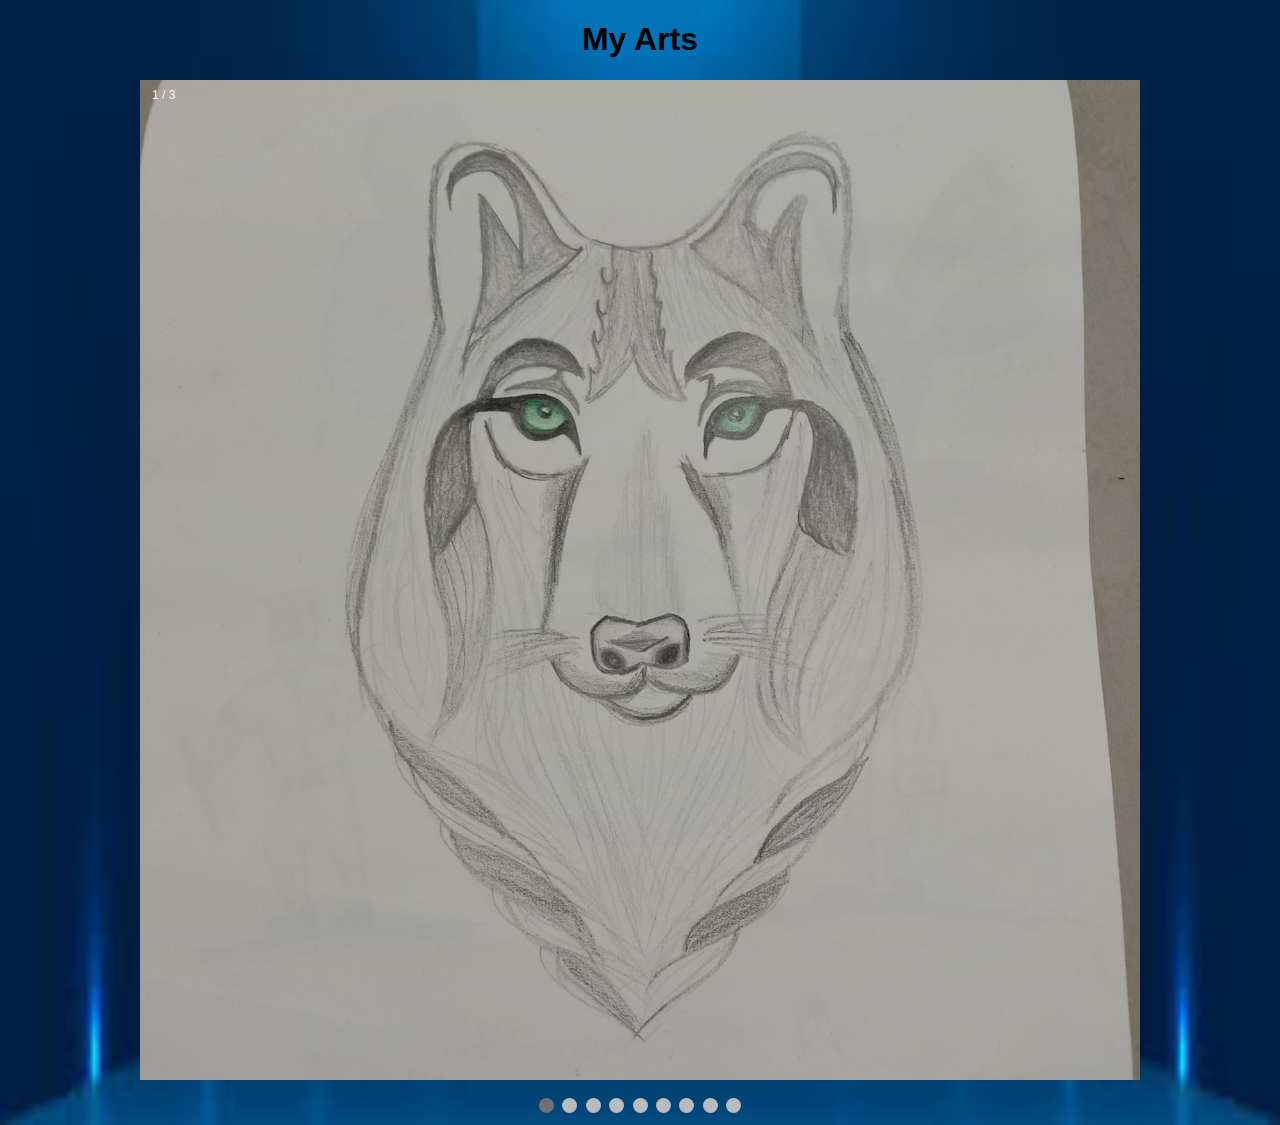
<file: audi.html>
<!DOCTYPE html>
<html>
<head>
<meta name="viewport" content="width=device-width, initial-scale=1">
<style>
* {box-sizing: border-box;}
body {font-family: Verdana, sans-serif;}
.mySlides {display: none;}
img {vertical-align: middle;}

/* Slideshow container */
.slideshow-container {
  max-width: 1000px;
  position: relative;
  margin: auto;
}
body{
  background-image: url("bg.jpeg");
  background-repeat: no-repeat;
  background-size: 100% 100%;
  text-align: center;
}

/* Caption text */
.text {
  color: #f2f2f2;
  font-size: 15px;
  padding: 8px 12px;
  position: absolute;
  bottom: 8px;
  width: 100%;
  text-align: center;
}

/* Number text (1/3 etc) */
.numbertext {
  color: #f2f2f2;
  font-size: 12px;
  padding: 8px 12px;
  position: absolute;
  top: 0;
}

/* The dots/bullets/indicators */
.dot {
  height: 15px;
  width: 15px;
  margin: 0 2px;
  background-color: #bbb;
  border-radius: 50%;
  display: inline-block;
  transition: background-color 0.6s ease;
}

.active {
  background-color: #717171;
}

/* Fading animation */
.fade {
  animation-name: fade;
  animation-duration: 1.5s;
}

@keyframes fade {
  from {opacity: .4} 
  to {opacity: 1}
}

/* On smaller screens, decrease text size */
@media only screen and (max-width: 300px) {
  .text {font-size: 11px}
}
</style>
</head>
<body>

<h1>My Arts</h1>
<p></p>

<div class="slideshow-container">

<div class="mySlides fade">
  <div class="numbertext">1 / 3</div>
  <img src="IMG-20230627-WA0002.jpg" style="width:100%">
</div>

<div class="mySlides fade">
  <div class="numbertext">2 / 3</div>
  <img src="IMG-20230627-WA0001.jpg" style="width:100%">
</div>

<div class="mySlides fade">
  <div class="numbertext">3 / 3</div>
  <img src="IMG-20230627-WA0003.jpg" style="width:100%">
</div>

<div class="mySlides fade">
  <div class="numbertext">3 / 3</div>
  <img src="IMG-20230627-WA0004.jpg" style="width:100%">
</div>

<div class="mySlides fade">
  <div class="numbertext">3 / 3</div>
  <img src="IMG-20230627-WA0005.jpg" style="width:100%">
</div>

<div class="mySlides fade">
  <div class="numbertext">3 / 3</div>
  <img src="IMG-20230627-WA0006.jpg" style="width:100%">
</div>

<div class="mySlides fade">
  <div class="numbertext">3 / 3</div>
  <img src="IMG-20230627-WA0007.jpg" style="width:100%">
</div>

<div class="mySlides fade">
  <div class="numbertext">3 / 3</div>
  <img src="IMG-20230627-WA0008.jpg" style="width:100%">
</div>

<div class="mySlides fade">
  <div class="numbertext">3 / 3</div>
  <img src="IMG-20230627-WA0009.jpg" style="width:100%">
</div>

</div>
<br>

<div style="text-align:center">
  <span class="dot"></span> 
  <span class="dot"></span> 
  <span class="dot"></span> 
  <span class="dot"></span>
  <span class="dot"></span>
  <span class="dot"></span> 
  <span class="dot"></span>
  <span class="dot"></span>
  <span class="dot"></span>
</div>

<script>
let slideIndex = 0;
showSlides();

function showSlides() {
  let i;
  let slides = document.getElementsByClassName("mySlides");
  let dots = document.getElementsByClassName("dot");
  for (i = 0; i < slides.length; i++) {
    slides[i].style.display = "none";  
  }
  slideIndex++;
  if (slideIndex > slides.length) {slideIndex = 1}    
  for (i = 0; i < dots.length; i++) {
    dots[i].className = dots[i].className.replace(" active", "");
  }
  slides[slideIndex-1].style.display = "block";  
  dots[slideIndex-1].className += " active";
  setTimeout(showSlides, 2000); // Change image every 2 seconds
}
</script>

</body>
</html>
</file>
